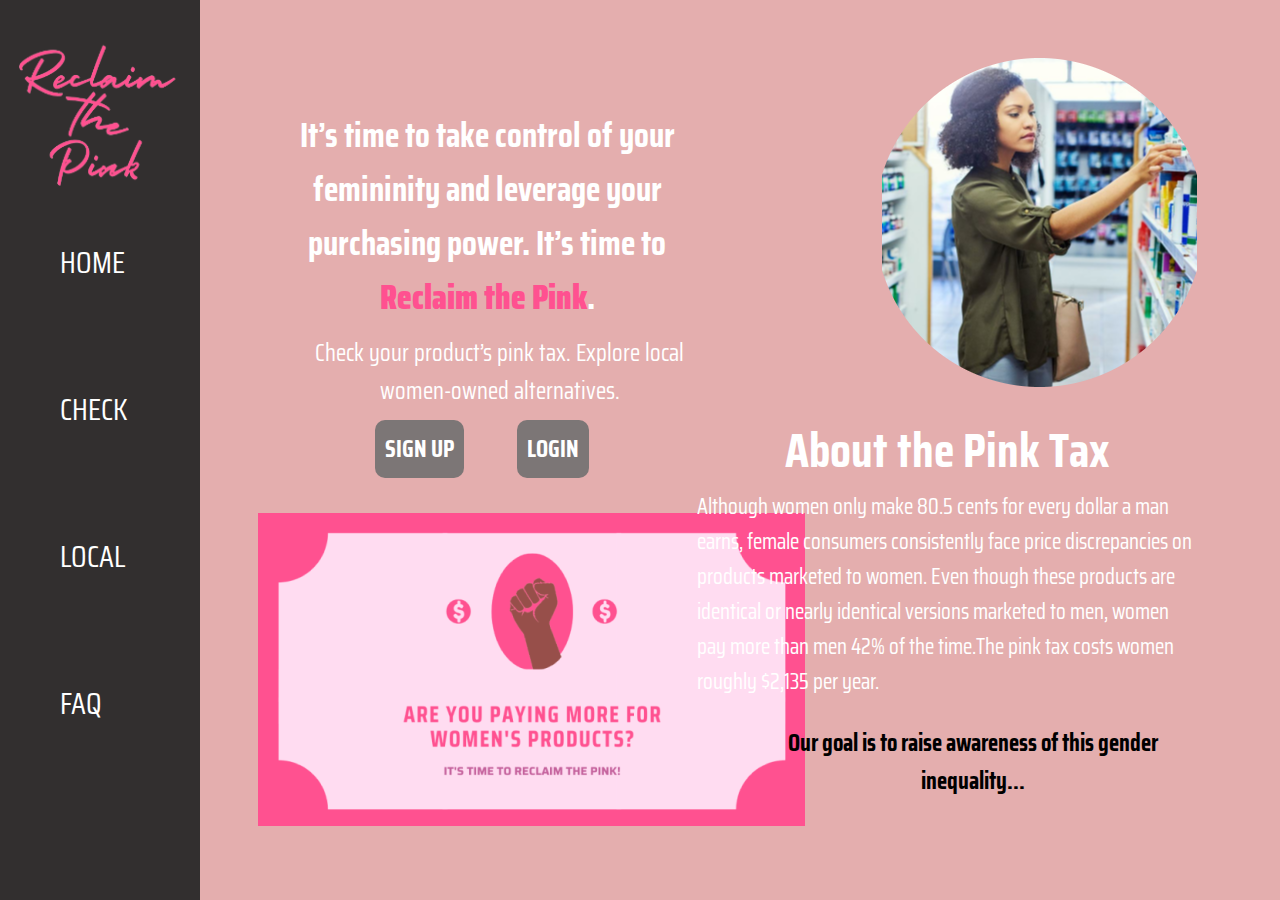
<file: index.html>
<html lang="en">
<head>
    <meta charset="UTF-8">
    <meta http-equiv="X-UA-Compatible" content="IE=edge">
    <meta name="viewport" content="width=device-width, initial-scale=1.0">

    <link rel="stylesheet" href="main.css">
    <link href="https://fonts.googleapis.com/css2?family=Saira+Condensed&display=swap" rel="stylesheet">
    

    <title>Reclaim the Pink</title>
</head>
<body>
    <div class="menu-bar">
        <header>
            <div class="menu-container">
                <a href="index.html"><img src=ReclaimThePink.png alt="logo" class="logo"></a>
                <nav>
                    <ul>
                        <li><a href="index.html">HOME</a></li>
                        <li><a href="check_product.html">CHECK</a></li>
                        <li><a href="shop.html">LOCAL</a></li>
                        <li><a href="faq.html">FAQ</a></li>
                    </ul>
                </nav>
            </div>
        </header>
    </div>

    <div class="left-column">
        <div class="slogan">It’s time to take control of your femininity and leverage your purchasing power. It’s time to <span id="reclaim-the-pink">Reclaim the Pink</span>.</div>
        <div class="sub-slogan">Check your product’s pink tax. Explore local women-owned alternatives.</div>
        <div class="buttons">
            <button id="sign-up">SIGN UP</button>
            <button id="login">LOGIN</button>
        </div>
        <div class=bill-img>
            <img src="bill.png" alt="Pink bill advertising Reclaim the Pink">
        </div>
    </div>
    
    <div class="right-column">
        <div class="woman-shopping-img">
            <img src="woman_shopping.png" alt="Woman purchasing personal hygeine products">
        </div>
        <div class="about-pink-tax">
            <div class="pink-tax-header">About the Pink Tax</div>
            <div class="pink-tax-info">Although women only make 80.5 cents for every dollar a man earns, female consumers consistently face price discrepancies on products marketed to women. Even though these products are identical or nearly identical versions marketed to men, women pay more than men 42% of the time.The pink tax costs women roughly $2,135 per year.</div>
        </div>
        <div class="goal">Our goal is to raise awareness of this gender inequality...</div>
    </div>

    
</body>
</html>
</file>
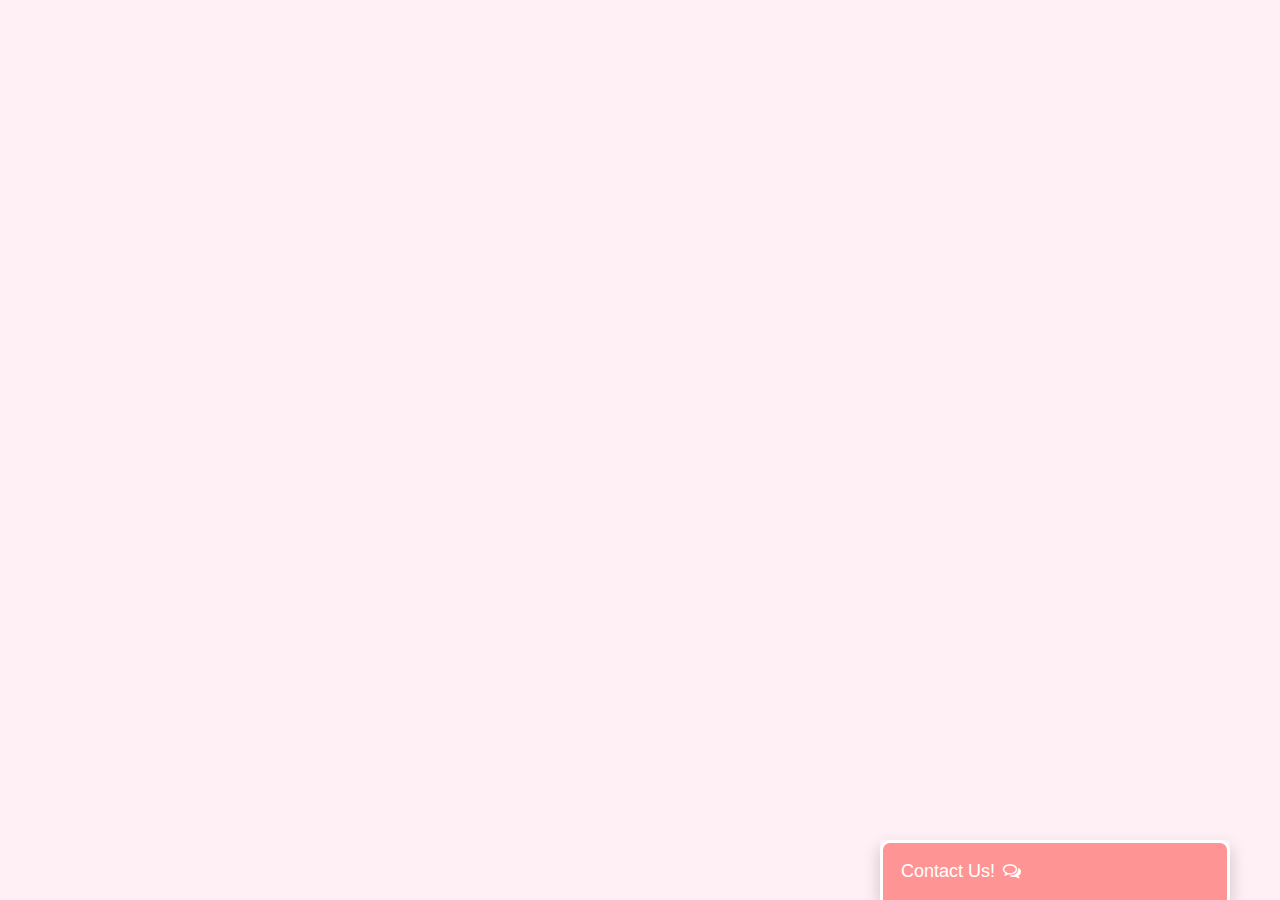
<file: RECLAIM_PINK/index.html>
<!DOCTYPE html>
<html lang="en">

<head>
    <meta charset="UTF-8">
    <meta http-equiv="X-UA-Compatible" content="IE=edge">
    <meta name="viewport" content="width=device-width, initial-scale=1.0">
    <title>Chat Bot</title>

    <link rel="stylesheet" href="static/css/chat.css">
    <link rel="stylesheet" href="static/css/home.css">
    <link rel="stylesheet" href="https://cdnjs.cloudflare.com/ajax/libs/font-awesome/4.7.0/css/font-awesome.min.css">

</head>

<body>
    <!-- CHAT BAR BLOCK -->
    <div class="chat-bar-collapsible">
        <button id="chat-button" type="button" class="collapsible">Contact Us!
            <i id="chat-icon" style="color: #fff;" class="fa fa-fw fa-comments-o"></i>
        </button>

        <div class="content">
            <div class="full-chat-block">
                <!-- Message Container -->
                <div class="outer-container">
                    <div class="chat-container">
                        <!-- Messages -->
                        <div id="chatbox">
                            <h5 id="chat-timestamp"></h5>
                            <p id="botStarterMessage" class="botText"><span>Loading...</span></p>
                        </div>

                        <!-- User input box -->
                        <div class="chat-bar-input-block">
                            <div id="userInput">
                                <input id="textInput" class="input-box" type="text" name="msg"
                                    placeholder="Tap 'Enter' to send a message">
                                <p></p>
                            </div>

                            <div class="chat-bar-icons">
                                 
                                <i id="chat-icon" style="color: #333;" class="fa fa-fw fa-send"
                                    onclick="sendButton()"></i>
                            </div>
                        </div>

                        <div id="chat-bar-bottom">
                            <p></p>
                        </div>

                    </div>
                </div>

            </div>
        </div>

    </div>

</body>
<script src="https://ajax.googleapis.com/ajax/libs/jquery/3.4.1/jquery.min.js"></script>
<script src="static/scripts/responses.js"></script>
<script src="static/scripts/chat.js"></script>

</html>
</file>
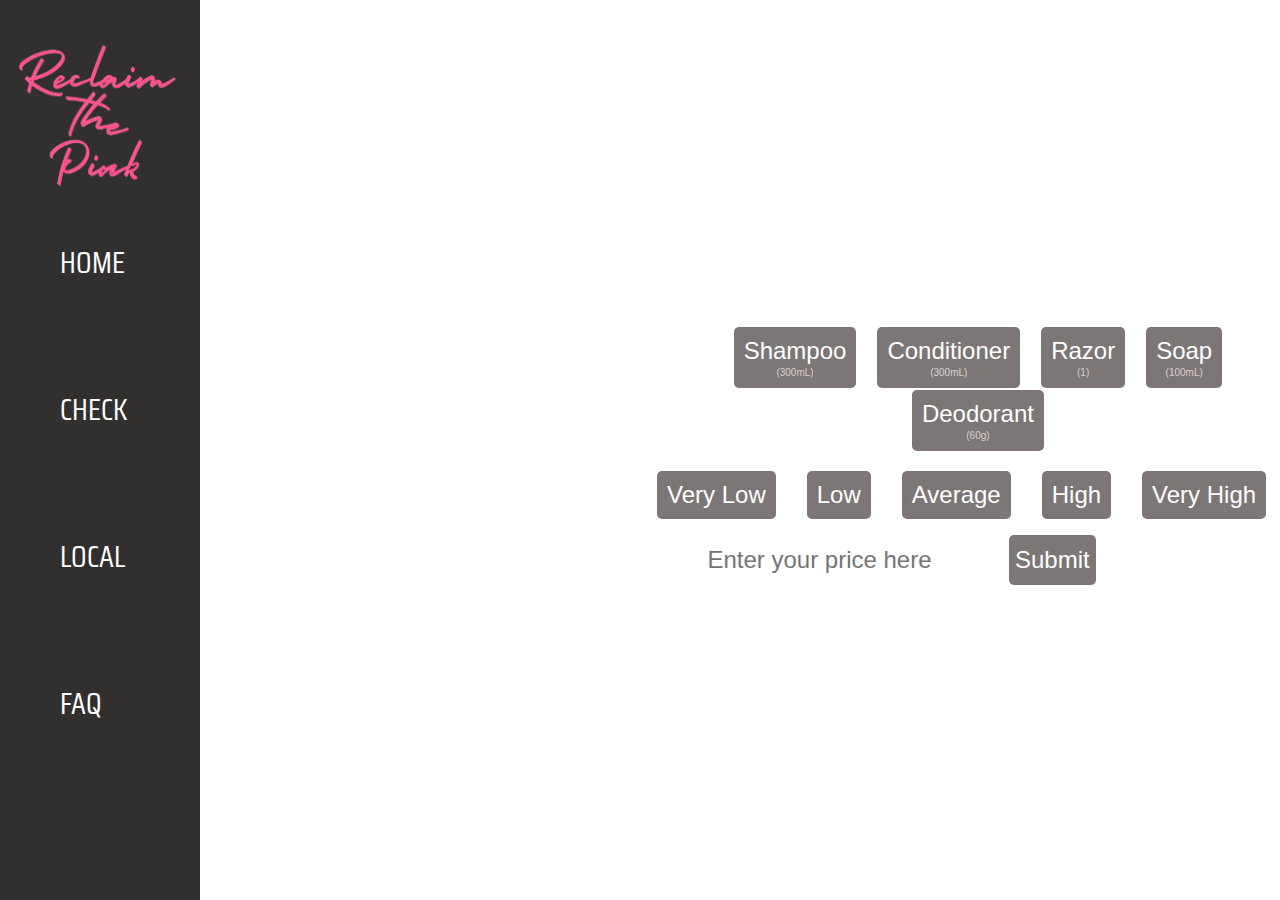
<file: check_product.html>
<html lang="en">
<head>
    <meta charset="UTF-8">
    <meta http-equiv="X-UA-Compatible" content="IE=edge">
    <meta name="viewport" content="width=device-width, initial-scale=1.0">

    <link rel="stylesheet" href="check_product.css">
    <link href="https://fonts.googleapis.com/css2?family=Saira+Condensed&display=swap" rel="stylesheet">
    <script src="check_product.js"></script>

    <title>Check Your Product</title>
</head>
<body>
    <div class="menu-bar">
        <header>
            <div class="menu-container">
                <a href="index.html"><img src=ReclaimThePink.png alt="logo" class="logo"></a>
                <nav>
                    <ul>
                        <li><a href="index.html">HOME</a></li>
                        <li><a href="check_product.html">CHECK</a></li>
                        <li><a href="shop.html">LOCAL</a></li>
                        <li><a href="faq.html">FAQ</a></li>
                    </ul>
                </nav>
            </div>
        </header>
    </div>

    <h1 class="page-header">Check Your Product</h1>
    <p class="sub-header">Compare the prices of your products to the average prices in Canada, letting you know whether or not your product is affected by the Pink Tax.</p>
    <div class="type">
        What type of product are you buying? 
        <div class="product-types">
            <button class="product-type" id="Shampoo" onclick="getProductType(this)">Shampoo<div class="quantity">(300mL)</div></button>
            <button class="product-type" id="Conditioner" onclick="getProductType(this)">Conditioner<div class="quantity">(300mL)</div></button>
            <button class="product-type" id="Razor" onclick="getProductType(this)">Razor<div class="quantity">(1)</div></button>
            <button class="product-type" id="Soap" onclick="getProductType(this)">Soap<div class="quantity">(100mL)</div></button>
            <button class="product-type" id="Deodorant" onclick="getProductType(this)">Deodorant<div class="quantity">(60g)</div></button>
        </div>
    </div>
    <p></p>
    <div class="rate">
        Rate the price of your product:
        <div class="quality-types">
            <button class="quality-type" id="Extremely-Below" onclick="getQuality(this)">Very Low</button>
            <button class="quality-type" id="Below" onclick="getQuality(this)">Low</button>
            <button class="quality-type" id="Average" onclick="getQuality(this)">Average</button>
            <button class="quality-type" id="Above" onclick="getQuality(this)">High</button>
            <button class="quality-type" id="Extremely-Above" onclick="getQuality(this)">Very High</button>
        </div>
    </div>
    <p></p>
    <div class="price">
        What is the price of your product?
        <input id ="product-price" type=number placeholder="Enter your price here">
        <button id="submit" onclick="checkProduct()">Submit</button>
    </div>
    <p></p>
    <div class=average>
        The average price is: <div id=average-price></div>
    </div>
    <p></p>
    <div class=markup>
        The markup from average is: <div id=markup-price></div>
    </div>
    <p></p>
    <div class=pink-tax>
        <div id="has-pink-tax"></div>
    </div>
</body>
</html>
</file>
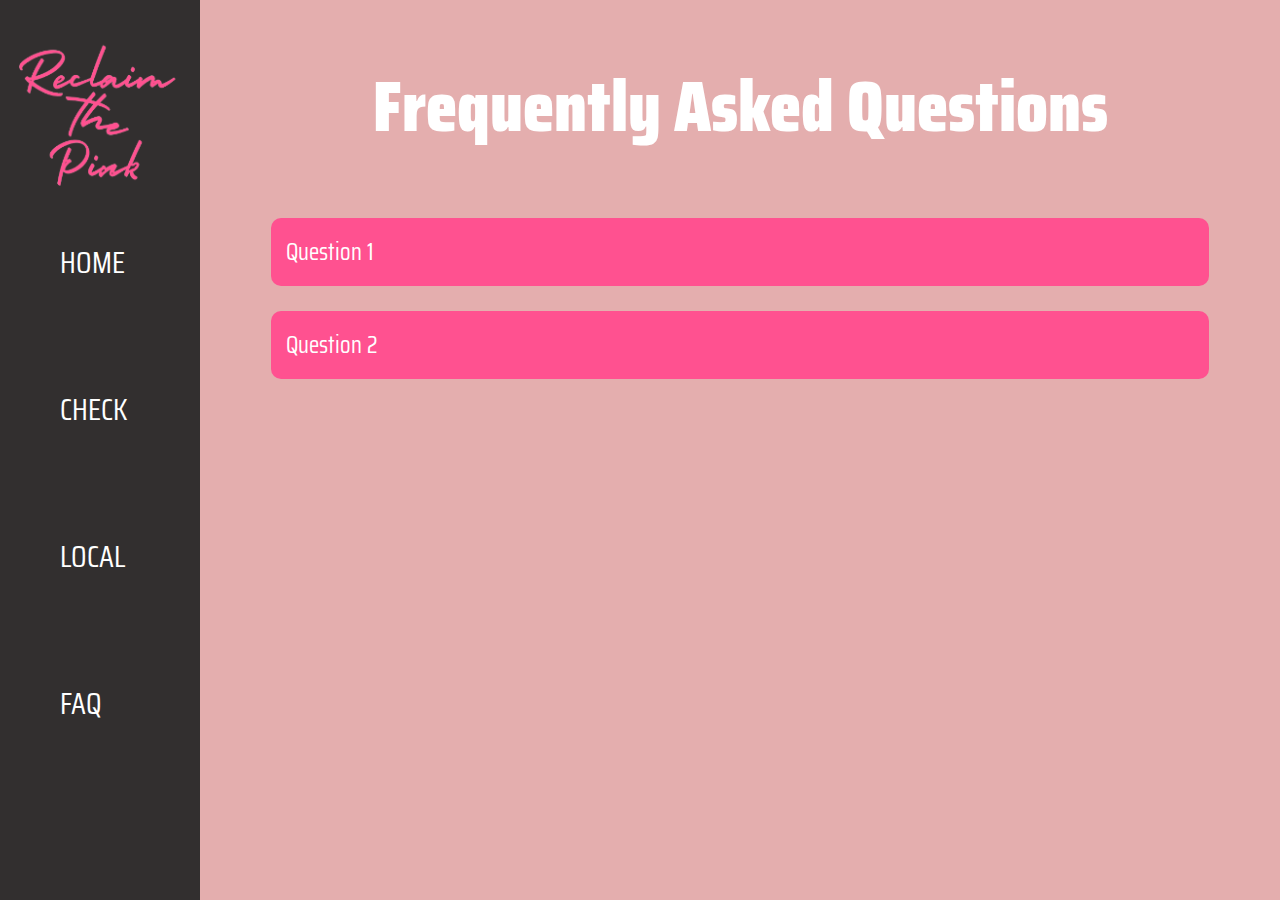
<file: faq.html>
<html lang="en">
<head>
    <meta charset="UTF-8">
    <meta http-equiv="X-UA-Compatible" content="IE=edge">
    <meta name="viewport" content="width=device-width, initial-scale=1.0">

    <link rel="stylesheet" href="faq.css">
    <link href="https://fonts.googleapis.com/css2?family=Saira+Condensed&display=swap" rel="stylesheet">
    <script src="faq.js"></script>
    

    <title>Reclaim the Pink</title>
</head>
<body>
    <div class="menu-bar">
        <header>
            <div class="menu-container">
                <a href="index.html"><img src=ReclaimThePink.png alt="logo" class="logo"></a>
                <nav>
                    <ul>
                        <li><a href="index.html">HOME</a></li>
                        <li><a href="check_product.html">CHECK</a></li>
                        <li><a href="shop.html">LOCAL</a></li>
                        <li><a href="faq.html">FAQ</a></li>
                    </ul>
                </nav>
            </div>
        </header>
    </div>
    
    <h1 class="page-header">Frequently Asked Questions</h1>
    <div class="dropdown-faq">
        <button class="question" onclick="dropdownToggle(this)">Question 1</button>
        <div class="answer-panel">
            <p>Answer 1</p>
        </div>
        <button class="question" onclick="dropdownToggle(this)">Question 2</button>
        <div class="answer-panel">
            <p>Answer 2</p>
        </div>
    </div>  
</body>
</html>
</file>
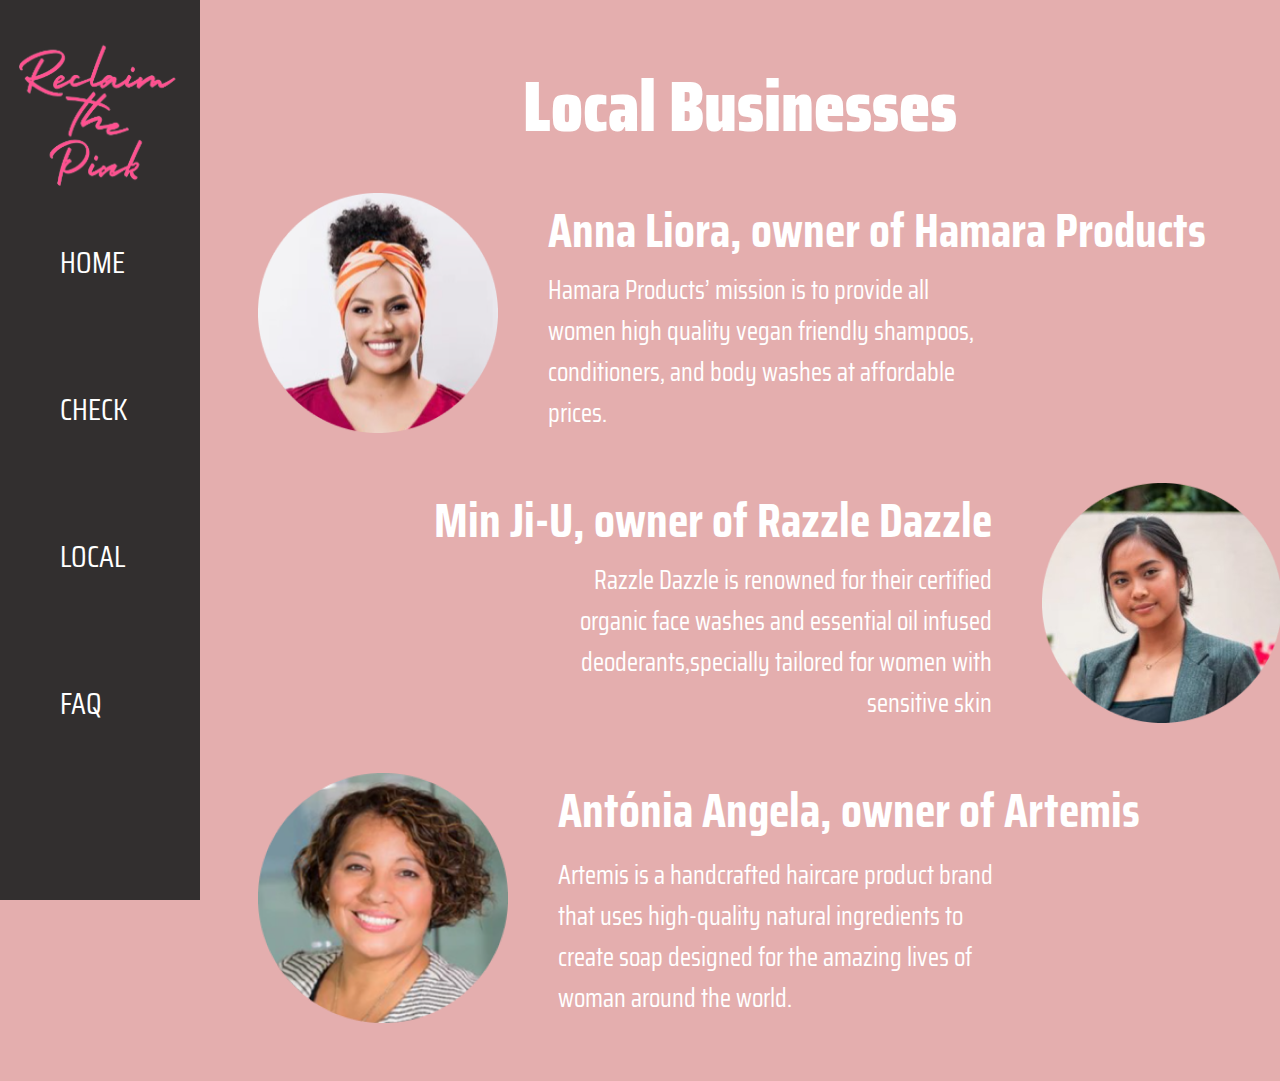
<file: shop.html>
<html lang="en">
<head>
    <meta charset="UTF-8">
    <meta http-equiv="X-UA-Compatible" content="IE=edge">
    <meta name="viewport" content="width=device-width, initial-scale=1.0">

    <link rel="stylesheet" href="shop.css">
    <link href="https://fonts.googleapis.com/css2?family=Saira+Condensed&display=swap" rel="stylesheet">
    

    <title>Shop Local</title>
</head>
<body>
    <div class="menu-bar">
        <header>
            <div class="menu-container">
                <a href="index.html"><img src=ReclaimThePink.png alt="logo" class="logo"></a>
                <nav>
                    <ul>
                        <li><a href="index.html">HOME</a></li>
                        <li><a href="check_product.html">CHECK</a></li>
                        <li><a href="shop.html">LOCAL</a></li>
                        <li><a href="faq.html">FAQ</a></li>
                    </ul>
                </nav>
            </div>
        </header>
    </div>

    <h1 class="page-header">Local Businesses</h1>
    <div class="business-descriptions">
        <div class="local-container-odd">
            <div id="owner-1"><img src="owner-1.png" alt="Anna Liora, owner of Hamara Products"></div>
            <div class="text-odd">
                <div class="header">Anna Liora, owner of Hamara Products</div>
                <div class="description">Hamara Products’ mission is to provide all women high quality vegan friendly shampoos, conditioners, and body washes at affordable prices.</div>
            </div>
        </div>
        <div class="local-container-even">
            <div class="text-even">
                <div class="header">Min Ji-U, owner of Razzle Dazzle</div>
                <div class="description">Razzle Dazzle is renowned for their certified organic face washes and essential oil infused deoderants,specially tailored for women with sensitive skin</div>
            </div>
            <div id="owner-2"><img src="owner-2.png" alt="Min Ji-U, owner of Razzle Dazzle"></div>
        </div>
        <div class="local-container-odd">
            <div id="owner-1"><img src="owner-3.png" alt="Antónia Angela, owner of Artemis"></div>
            <div class="text-odd">
                <div class="header">Antónia Angela, owner of Artemis</div>
                <div class="description">Artemis is a handcrafted haircare product brand that uses high-quality natural ingredients to create soap designed for the amazing lives of woman around the world.</div>
            </div>
        </div>
    </div>
    
</body>
</html>
</file>
<file: main.css>
body{
    font-family: 'Saira Condensed', sans-serif;
    background-color: #E4AEAE;
    color: white;
}


.menu-bar{
    background-color: #322F2F;
    border: black;
    width: 200px;
    height: 100%;
    position: fixed;
    left: 0px;
    top: 0px;
    z-index: 1;
    
}

.logo{
    margin-left: 17px;
    margin-top: 25px;
}
.menu-container{
    position: absolute;
    top: 15px;
    width: 100%;
    margin: 0 auto;
}

header::after {
    content: "";
    display: table;
    clear: both;
}


nav ul {
    margin: 0;
    padding: 0;
    list-style: none;
    text-align: center;
}

nav li {
    margin-left: 60px;
    margin-right: 100px;
    padding-top: 50px;
    padding-bottom: 50px;
    display: inline-block;
}

nav > ul > li > a {
    font-size: 30px;
    color: white;
    text-align: center;
    text-decoration: none;
}

.left-column{
    display: flex;
    flex-wrap: wrap;
    float: left;
    margin-left: 200px;
    padding-left: 50px;
    width: 35vw;
}

#reclaim-the-pink{
    color: #FF5190;
    font-weight:900;
}

.slogan{
    width: 500px;
    margin-top: 100px;
    margin-left: 10px;
    font-style: normal;
    font-weight: bold;
    font-size: 34px;
    line-height: auto;
    text-align: center;
}

.sub-slogan{
    width: 450px;
    margin-top: 10px;
    margin-left: 35px;
    margin-bottom: 10px;
    font-style: normal;
    font-weight: normal;
    font-size: 24px;
    line-height: auto;
    text-align: center;
}

button{
    font-family: 'Saira Condensed', sans-serif;
    font-style: normal;
    font-weight: bold;
    font-size: 24px;
    line-height: auto;
    text-align: center;
    border: none;
    border-radius: 10px;
    background-color: #7c7676;
    color: white;
    padding: 10px;
}

.buttons{
    margin: auto;
    margin-bottom: 35px;
}
#sign-up{
    margin-right: 25px;
}
#login{
    margin-left: 25px;
}

.bill-img{
    height: 315px;
    margin: auto;
}

.right-column{
    float: right;
    display: flex;
    flex-wrap: wrap;
    justify-content: flex-end;
    width: 35vw;
    margin-right: 75px;
}

.woman-shopping-img{
    height: 330;
    margin-top: 50px;
    
}

.pink-tax-header{
    font-style: normal;
    font-weight: bold;
    font-size: 48px;
    line-height: 76px;
    text-align: center;
    margin-top: 25px;
}

.pink-tax-info{
    font-style: normal;
    font-weight: normal;
    font-size: 22px;
    line-height: auto;
    width: 500px;
    text-align: left;
}

.goal{
    margin-top: 25px;
    font-style: normal;
    font-weight: bold;
    font-size: 24px;
    line-height: 38px;
    text-align: center;
    color: #000000;
}
</file>
<file: RECLAIM_PINK/static/css/chat.css>
.chat-bar-collapsible {
    position: fixed;
    bottom: 0;
    right: 50px;
    box-shadow: 0 8px 16px 0 rgba(0, 0, 0, 0.2);
}

.collapsible {
    background-color: rgb(255, 148, 148);
    color: white;
    cursor: pointer;
    padding: 18px;
    width: 350px;
    text-align: left;
    outline: none;
    font-size: 18px;
    border-radius: 10px 10px 0px 0px;
    border: 3px solid white;
    border-bottom: none;
}

.content {
    max-height: 0;
    overflow: hidden;
    transition: max-height 0.2s ease-out;
    background-color: #f0e2e2;
}

.full-chat-block {
    width: 350px;
    background: white;
    text-align: center;
    overflow: auto;
    scrollbar-width: none;
    height: max-content;
    transition: max-height 0.2s ease-out;
}

.outer-container {
    min-height: 500px;
    bottom: 0%;
    position: relative;
}

.chat-container {
    max-height: 500px;
    width: 100%;
    position: absolute;
    bottom: 0;
    left: 0;
    scroll-behavior: smooth;
    hyphens: auto;
}

.chat-container::-webkit-scrollbar {
    display: none;
}

.chat-bar-input-block {
    display: flex;
    float: left;
    box-sizing: border-box;
    justify-content: space-between;
    width: 100%;
    align-items: center;
    background-color: rgb(255, 148, 148);
    border-radius: 10px 10px 0px 0px;
    padding: 10px 0px 10px 10px;
}

.chat-bar-icons {
    display: flex;
    justify-content: space-evenly;
    box-sizing: border-box;
    width: 25%;
    float: right;
    font-size: 20px;
}

#chat-icon:hover {
    opacity: .7;
}

/* Chat bubbles */

#userInput {
    width: 75%;
}

.input-box {
    float: left;
    border: none;
    box-sizing: border-box;
    width: 100%;
    border-radius: 10px;
    padding: 10px;
    font-size: 16px;
    color: #000;
    background-color: white;
    outline: none
}

.userText {
    color: white;
    font-family: Helvetica;
    font-size: 16px;
    font-weight: normal;
    text-align: right;
    clear: both;
}

.userText span {
    line-height: 1.5em;
    display: inline-block;
    background: #5ca6fa;
    padding: 10px;
    border-radius: 8px;
    border-bottom-right-radius: 2px;
    max-width: 80%;
    margin-right: 10px;
    animation: floatup .5s forwards
}

.botText {
    color: #000;
    font-family: Helvetica;
    font-weight: normal;
    font-size: 16px;
    text-align: left;
}

.botText span {
    line-height: 1.5em;
    display: inline-block;
    background: rgb(255, 148, 148);
    padding: 10px;
    border-radius: 8px;
    border-bottom-left-radius: 2px;
    max-width: 80%;
    margin-left: 10px;
    animation: floatup .5s forwards
}

@keyframes floatup {
    from {
        transform: translateY(14px);
        opacity: .0;
    }
    to {
        transform: translateY(0px);
        opacity: 1;
    }
}

@media screen and (max-width:600px) {
    .full-chat-block {
        width: 100%;
        border-radius: 0px;
    }
    .chat-bar-collapsible {
        position: fixed;
        bottom: 0;
        right: 0;
        width: 100%;
    }
    .collapsible {
        width: 100%;
        border: 0px;
        border-top: 3px solid white;
        border-radius: 0px;
    }
}
</file>
<file: RECLAIM_PINK/static/css/home.css>
html {
    scroll-behavior: smooth;
    font-family: Helvetica, sans-serif, Arial;
}

body {
    margin: 0 auto;
    background-color:lavenderblush;
}
</file>
<file: check_product.css>
.root{
    --black: #322F2F;
}

body{
    font-family: 'Saira Condensed', sans-serif;
    color: white;
}

.background{
    background-color: #E4AEAE;
}

.menu-bar{
    background-color: #322F2F;
    border: black;
    width: 200px;
    height: 100%;
    position: fixed;
    left: 0px;
    top: 0px;
    z-index: 1;
    
}

.logo{
    margin-left: 17px;
    margin-top: 25px;
}
.menu-container{
    position: absolute;
    top: 15px;
    width: 100%;
    margin: 0 auto;
}

header::after {
    content: "";
    display: table;
    clear: both;
}


nav ul {
    margin: 0;
    padding: 0;
    list-style: none;
    text-align: center;
}

nav li {
    margin-left: 60px;
    margin-right: 100px;
    padding-top: 50px;
    padding-bottom: 50px;
    display: inline-block;
}

nav > ul > li > a {
    font-size: 30px;
    color: white;
    text-align: center;
    text-decoration: none;
}



.page-header{
    text-align: center;
    margin-bottom: 30px;
    font-style: normal;
    font-weight: 900;
    font-size: 72px;
    line-height: 113px;
    margin-top: 50px;
    margin-left: 200px;
    
}

.sub-header{
    text-align: center;
    font-size: 32px;
    line-height: 50px;
    margin-left: 200px;
    padding-left: 100px;
    padding-right: 100px;

}

button{
    font-style: normal;
    font-weight: normal;
    font-size: 24px;
    line-height: auto;
    text-align: center;
    border-radius: 5px;
    background-color: #7c7676;
    color: white;
    border: none;
    
}

.type{
    display: inline-flex;
    margin-left: 200px;
    padding-left: 50px;
    font-style: normal;
    font-weight: bold;
    font-size: 32px;
    line-height: auto;
    text-align: center;
}

.product-types{
    margin-left: 15px;
    
}

.product-type{
    background-color: #7c7676;
    color: white;
    padding: 10px;
    margin-left: 15px;
}

.quantity{
    font-size: 10px;
    color:#dad2d2;
    margin-top: 2px;
}

.rate{
    display: inline-flex;
    margin-left: 200px;
    padding-left: 50px;
    font-style: normal;
    font-weight: bold;
    font-size: 32px;
    line-height: auto;
    text-align: center;
}

.quality-types{
    margin-left: 25px;
}

.quality-type{
    background-color: #7c7676;
    color: white;
    padding: 10px;
    margin-left: 25px;
}

.price{
    display:inline-flex;
    margin-left: 200px;
    padding-left: 50px;
    font-style: normal;
    font-weight: bold;
    font-size: 32px;
    line-height: auto;
    text-align: center;
}

#product-price{
    margin-left: 25px;
    margin-right: 25px;
    text-align: center;
}
input{
    font-style: normal;
    font-weight: normal;
    font-size: 24px;
    line-height: auto;
    border-radius: 5px;
    border: none;
}

.average{
    display:inline-flex;
    margin-left: 200px;
    padding-left: 50px;
    font-style: normal;
    font-weight: bold;
    font-size: 32px;
    line-height: auto;
    text-align: center;
}

#average-price{
    margin-left: 15px;
    vertical-align: middle;
}

.markup{
    display:inline-flex;
    margin-left: 200px;
    padding-left: 50px;
    font-style: normal;
    font-weight: bold;
    font-size: 32px;
    line-height: auto;
    text-align: center;
}

#markup-price{
    margin-left: 15px;
}

.pink-tax{
    display:inline-flex;
    margin-left: 250px;
    margin-right: 50px;
    font-style: normal;
    font-weight: bold;
    font-size: 36px;
    line-height: auto;
    text-align: center;
    color: #FF5190;
}
</file>
<file: faq.css>
body{
    font-family: 'Saira Condensed', sans-serif;
    background-color: #E4AEAE;
    color: white;
}


.menu-bar{
    background-color: #322F2F;
    border: black;
    width: 200px;
    height: 100%;
    position: fixed;
    left: 0px;
    top: 0px;
    z-index: 1;
    
}

.logo{
    margin-left: 17px;
    margin-top: 25px;
}
.menu-container{
    position: absolute;
    top: 15px;
    width: 100%;
    margin: 0 auto;
}

header::after {
    content: "";
    display: table;
    clear: both;
}


nav ul {
    margin: 0;
    padding: 0;
    list-style: none;
    text-align: center;
}

nav li {
    margin-left: 60px;
    margin-right: 100px;
    padding-top: 50px;
    padding-bottom: 50px;
    display: inline-block;
}

nav > ul > li > a {
    font-size: 30px;
    color: white;
    text-align: center;
    text-decoration: none;
}

.page-header{
    text-align: center;
    margin-bottom: 30px;
    font-style: normal;
    font-weight: 900;
    font-size: 72px;
    line-height: 113px;
    margin-top: 50px;
    margin-left: 200px;
    
}

.dropdown-faq{
    
    display: flex;
    flex-wrap: wrap;
    margin: auto;
    width: 90%;
}

button{
    font-family: 'Saira Condensed', sans-serif;
}

.question{
    margin-left: 200px;
    background-color: #FF5190;
    font-size: 24px;;
    color: white;
    width: 100%;
    border:none;
    border-radius: 10px;
    text-align: left;
    padding: 15px;
    margin-top: 25px;
}
.answer-panel {
    margin-left: 200px;
    background-color: white;
    padding: 20px;
    color:#322F2F;
    width: 100%;
    display: none;
    overflow: hidden;
    margin-bottom: 50px;
    border-bottom-left-radius: 10px;
    border-bottom-right-radius: 10px;
  }
</file>
<file: shop.css>
body{
    font-family: 'Saira Condensed', sans-serif;
    background-color: #E4AEAE;
    color: white;
}


.menu-bar{
    background-color: #322F2F;
    border: black;
    width: 200px;
    height: 100%;
    position: fixed;
    left: 0px;
    top: 0px;
    z-index: 1;
    
}

.logo{
    margin-left: 17px;
    margin-top: 25px;
}
.menu-container{
    position: absolute;
    top: 15px;
    width: 100%;
    margin: 0 auto;
}

header::after {
    content: "";
    display: table;
    clear: both;
}


nav ul {
    margin: 0;
    padding: 0;
    list-style: none;
    text-align: center;
}

nav li {
    margin-left: 60px;
    margin-right: 100px;
    padding-top: 50px;
    padding-bottom: 50px;
    display: inline-block;
}

nav > ul > li > a {
    font-size: 30px;
    color: white;
    text-align: center;
    text-decoration: none;
}

.page-header{
    text-align: center;
    margin-bottom: 30px;
    font-style: normal;
    font-weight: 900;
    font-size: 72px;
    line-height: 113px;
    margin-top: 50px;
    margin-left: 200px;
}

.business-descriptions{
    display: flex;
    flex-wrap: wrap;
    margin-left: 200px;
    padding-left: 50px;
    width: 100%;
}

.local-container-odd{
    display: flex;
    align-content: flex-start;
    flex-wrap: nowrap;
    float: left;
    width: 80vw;
    margin-bottom: 50px;
}

.text-odd{
    display: flex;
    flex-wrap: wrap;
    padding-left: 50px;

}

.local-container-even{
    display: flex;
    align-content: flex-end;
    flex-wrap: nowrap;
    float: right;
    width: 80vw;
    margin-bottom: 50px;
}

.text-even{
    display: flex;
    flex-wrap: wrap;
    justify-content: flex-end;
    padding-right: 50px;
    text-align: right;
    float: right;

}

.header{
    font-style: normal;
    font-weight: bold;
    font-size: 48px;
    line-height: 76px;
}

.description{
    font-style: normal;
    font-weight: normal;
    font-size: 26px;
    line-height: 41px;
    width: 450px;
}
</file>
